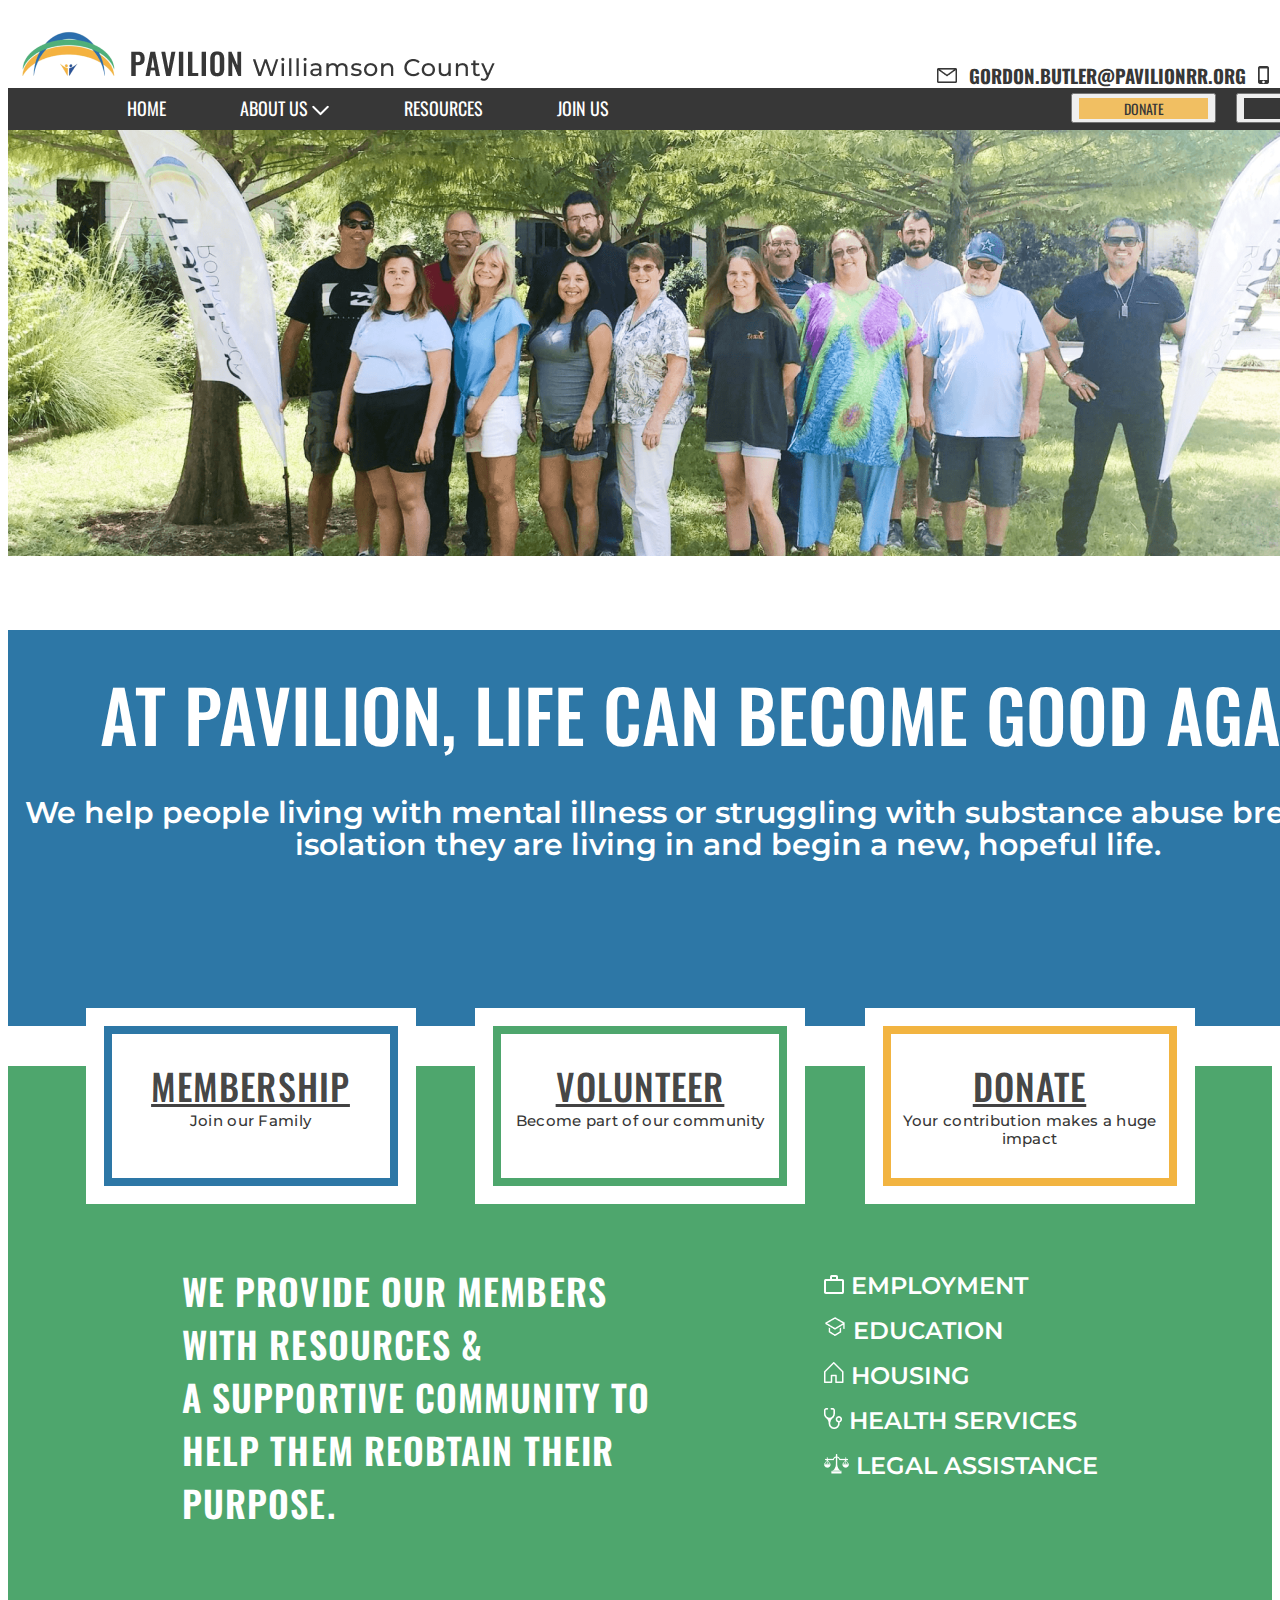
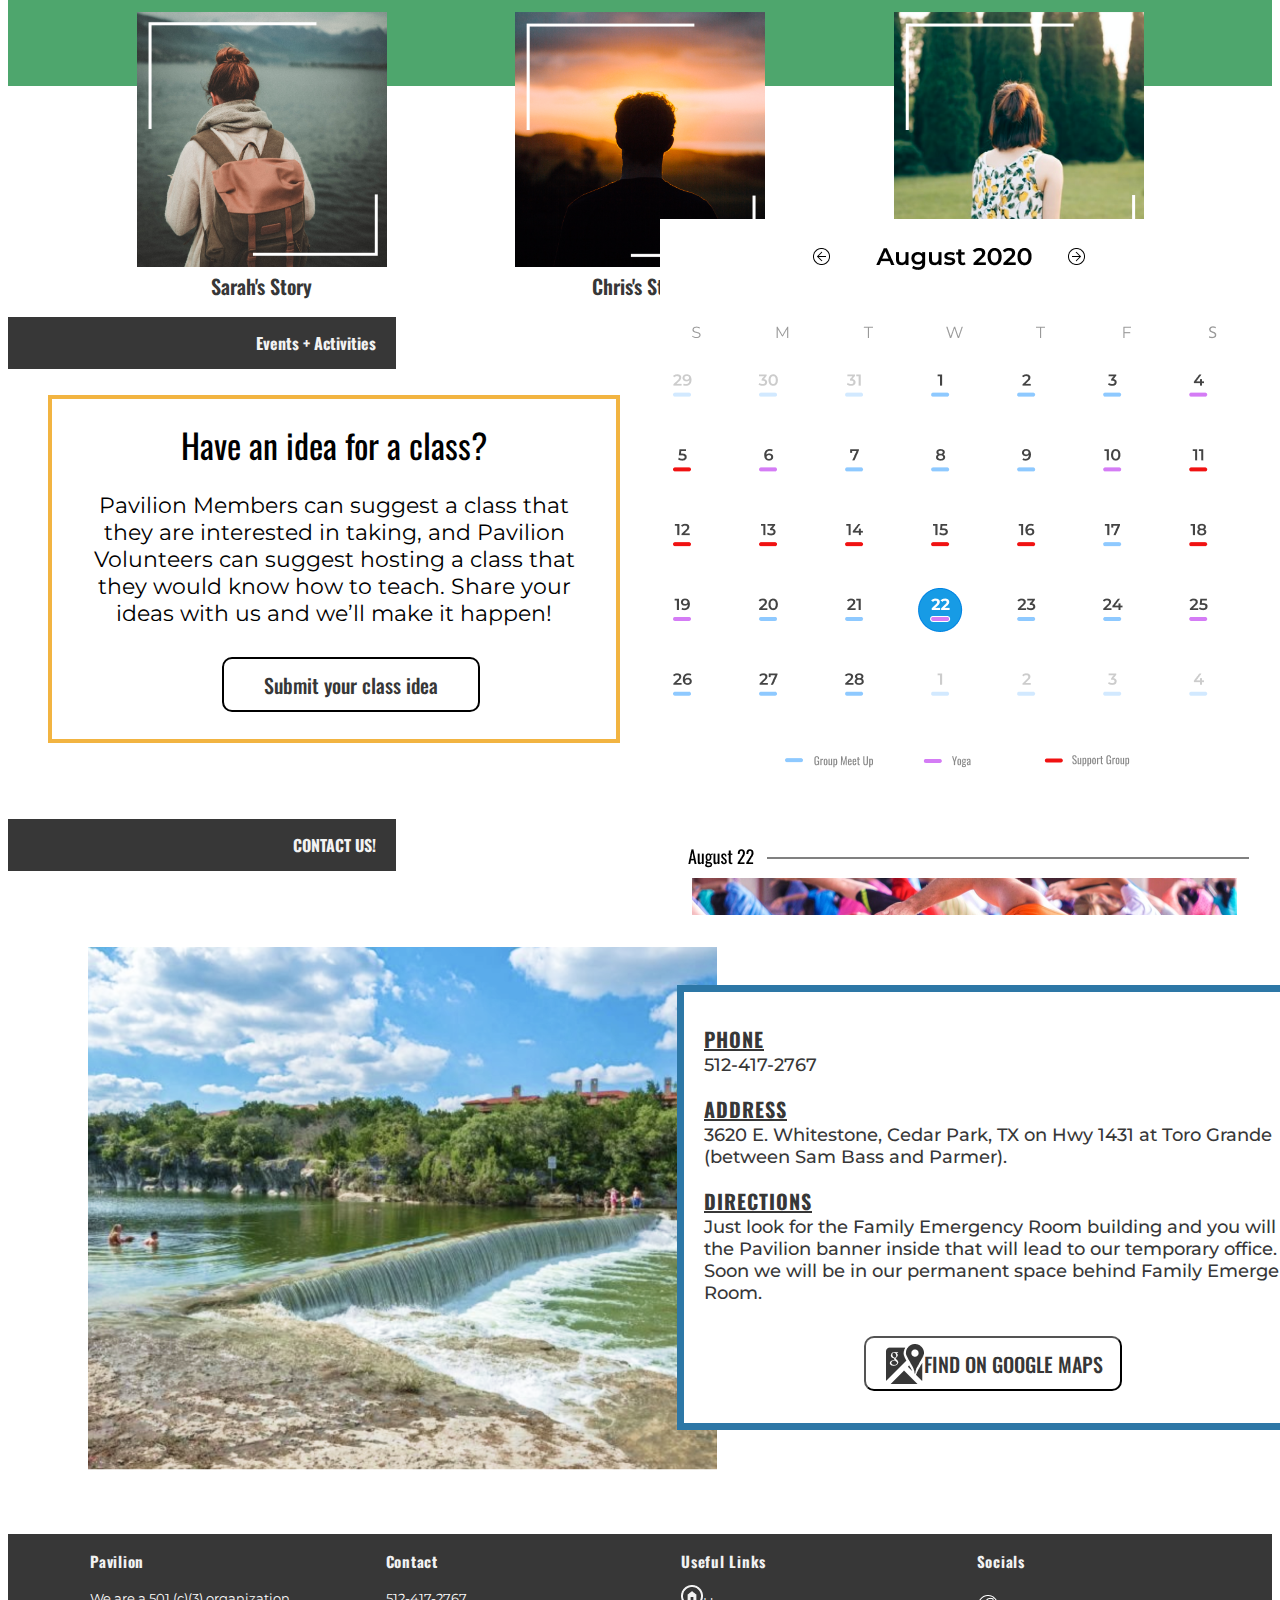
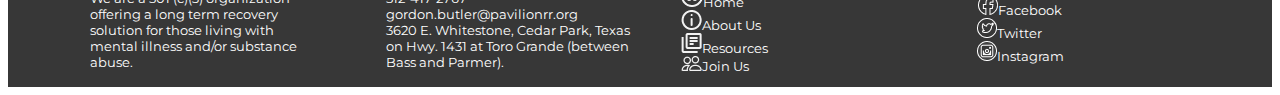
<file: index.html>
<!DOCTYPE html>
<html lang="en">
<head>
    <meta charset="UTF-8">
    <meta name="viewport" content="width=device-width, initial-scale=1.0">
    <title>Pavilion Homepage</title>
    <link rel="stylesheet" href="./css/style.css" type="text/css">
    <link href="https://fonts.googleapis.com/css2?family=Montserrat&family=Oswald&display=swap" rel="stylesheet">
    <link href="css/style.css" rel="stylesheet" type="text/css">
    <link href="https://fonts.googleapis.com/css2?family=Oswald&display=swap" rel="stylesheet">
    <link href="https://fonts.googleapis.com/css2?family=Montserrat&display=swap" rel="stylesheet">
    <script src="https://ajax.googleapis.com/ajax/libs/jquery/3.5.1/jquery.min.js"></script>
</head>
<body>
    <!-- Jenna's Header Section -->
    
    <div class="top-header">
        <div class="logo">
        <img src="images/logo.png">
      </div>
      
      <div class="top-contact">
        <img src="images/emailicon.png">
        <h3>GORDON.BUTLER@PAVILIONRR.ORG</h3>
        <img src="images/cellphoneicon.png">
        <h3>512-417-2767</h3>
      </div>
    </div>
    
    <div class="global-top-nav">
      <div class="menu-items">
        <a href="#home">HOME</a>
          <a href="#aboutUs">ABOUT US <img src="images/arrow.png"></a>
        <a href="#resources">RESOURCES</a>
        <a href="#joinus">JOIN US</a>
      </div>
    
    <div class="buttons">
      <button>
          <div id="donate">DONATE</div>
        </button>
        <button>
          <div id="login">LOG IN</div>
        </button>
        <img src="images/searchicon.png">
      </div>
    </div>

    <div class="hero-image">
      <img src="images/heroimage.png">
    </div>
    
    <div class="banner">
        <div id="large-quote">AT PAVILION, LIFE CAN BECOME GOOD AGAIN.</div>
        <div id="small-quote">We help people living with mental illness or struggling with substance abuse break up the isolation they are living in and begin a new, hopeful life.</div>
      </div>
    </div>
    
    <!-- Lauren' section -->


    <div class="clickableCards">
      <div class="card" id="membership">
        <div class="cardTitle">MEMBERSHIP</div>
        <div class="cardSub">Join our Family</div>
      </div>
      <div class="card" id="volunteer">
        <div class="cardTitle">VOLUNTEER</div>
       <div class="cardSub">Become part of our community</div>
      </div>
      <div class="card" id="donateCard">
        <div class="cardTitle">DONATE</div>
        <div class="cardSub">Your contribution makes a huge impact</div>
      </div>
  </div>
  

  <div class="greenBackground">
    <div class="boldParagraph">
      <p>WE PROVIDE OUR MEMBERS
      <br>WITH RESOURCES &
      <br>A SUPPORTIVE COMMUNITY TO 
      <br>HELP THEM REOBTAIN THEIR 
      <br>PURPOSE. 
      </p>
    </div>
    <div class="icons">
      <img src="images/employmenticon.png"> EMPLOYMENT
      <br>
      <img src="images/educationicon.png"> EDUCATION
      <br>
      <img src="images/homeicon.png"> HOUSING
      <br>
      <img src="images/healthicon.png"> HEALTH SERVICES
      <br>
      <img src="images/legalicon.png"> LEGAL ASSISTANCE
    </div>
  </div>

  <div class="testimonyCards">
    <div class="testimonyCard" id="Sarah">
      <div class="testimonyImage"><img src="images/Sarah.png" width="250px" height="255px"></div>
      <div class=testimonyTitle>Sarah's Story</div>
    </div>
    <div class="testimonyCard" id="Chris">
      <div class="testimonyImage"><img src="images/Chris.png" width="250px" height="255px"></div>
      <div class=testimonyTitle>Chris's Story</div>
    </div>
    <div class="testimonyCard" id="Renee">
      <div class="testimonyImage"><img src="images/Renee.png" width="250px" height="255px"></div>
      <div class=testimonyTitle>Renee's Story</div>
    </div>
  </div>

  <!-- Kira's section -->
  
     <div class="sectionHeader">
        <span>Events + Activities </span>
      </div>

    <div class="events">
        <div id="eventsHeader">Have an idea for a class?
          <p>Pavilion Members can suggest a class that they are interested in taking, and Pavilion Volunteers can suggest hosting a class that they would know how to teach. Share your ideas with us and we’ll make it happen!</p>
          <!-- Submit button -->
            <button class="button" id="submit">Submit your class idea</button>
        </div>

        <div class="calendar"style="overflow: scroll;">
          <!-- will be wordpress plug in*/ -->
          <img src="images/cal.png">
          </div>
        </div>
      </div>

    <!-- JT's Section -->
    <div class="contactUs">CONTACT US!</div>
    <div class="contactUsSection">
    <div class="ContactUsImage">
        <img src="images/contactus.png">
  </div>
        <div class="contactInfo">
          <p>
          <div class="infoHead">PHONE</div>
          <div class="infoSubhead">512-417-2767</div>
          <br><div class="infoHead">ADDRESS</div>
          <div class="infoSubhead">3620 E. Whitestone, Cedar Park, TX on Hwy 1431 at Toro Grande (between Sam Bass and Parmer).</div>
          <br><div class="infoHead">DIRECTIONS</div>
          <div class="infoSubhead">Just look for the Family Emergency Room building and you will find the Pavilion banner inside that will lead to our temporary office. Soon we will be in our permanent space behind Family Emergency Room. </div>
          </p>
          <div class="mapsButton">
            <button>
              <img src="images/Desktop Hi-Fi Redlining/maps.png">
              FIND ON GOOGLE MAPS
            </button>
          </div>
        </div>
      </div>



    <!-- JMo's Footer Section -->
    <div class="footer">
      <div class="footer-content">
          <div class="Pavilion">
            <div class= "footer-heading">Pavilion</div>
              <p class="P">We are a 501 (c)(3) organization offering a long term recovery solution for those living with mental illness and/or substance abuse.</p>
          </div>
          <div class="contact">
            <div class= "footer-heading">Contact</div>
              <p class="P">512-417-2767
              <br>gordon.butler@pavilionrr.org
              <br>3620 E. Whitestone, Cedar Park, Texas on Hwy. 1431 at Toro Grande (between Bass and Parmer).</p>
          </div>
          <div class="usefullinks">
            <div class= "footer-heading">Useful Links</div>
              <p class="P">
                <img src="images/Desktop Hi-Fi Redlining/Desktop Hi-Fi Redlining/Home.png">Home 
                <br>
                <img src="images/Desktop Hi-Fi Redlining/Desktop Hi-Fi Redlining/About Us.png">About Us 
                <br>
                <img src="images/Desktop Hi-Fi Redlining/Desktop Hi-Fi Redlining/Resources.png">Resources 
                <br>
                <img src="images/Desktop Hi-Fi Redlining/Desktop Hi-Fi Redlining/Join Us.png">Join Us</p>
              </div>
          <div class="socials">
          <div class= "footer-heading">Socials</div>
          <div class="socialIcons">
          <img src="images/Desktop Hi-Fi Redlining/Desktop Hi-Fi Redlining/Facebook.png">Facebook
          <br>
          <img src="images/Desktop Hi-Fi Redlining/Desktop Hi-Fi Redlining/Twitter.png">Twitter
          <br>
          <img src="images/Desktop Hi-Fi Redlining/Desktop Hi-Fi Redlining/Instagram.png">Instagram  
        </div>
          </div>

</body>

<script src="js/joinus.js"></script>

</html>
</file>
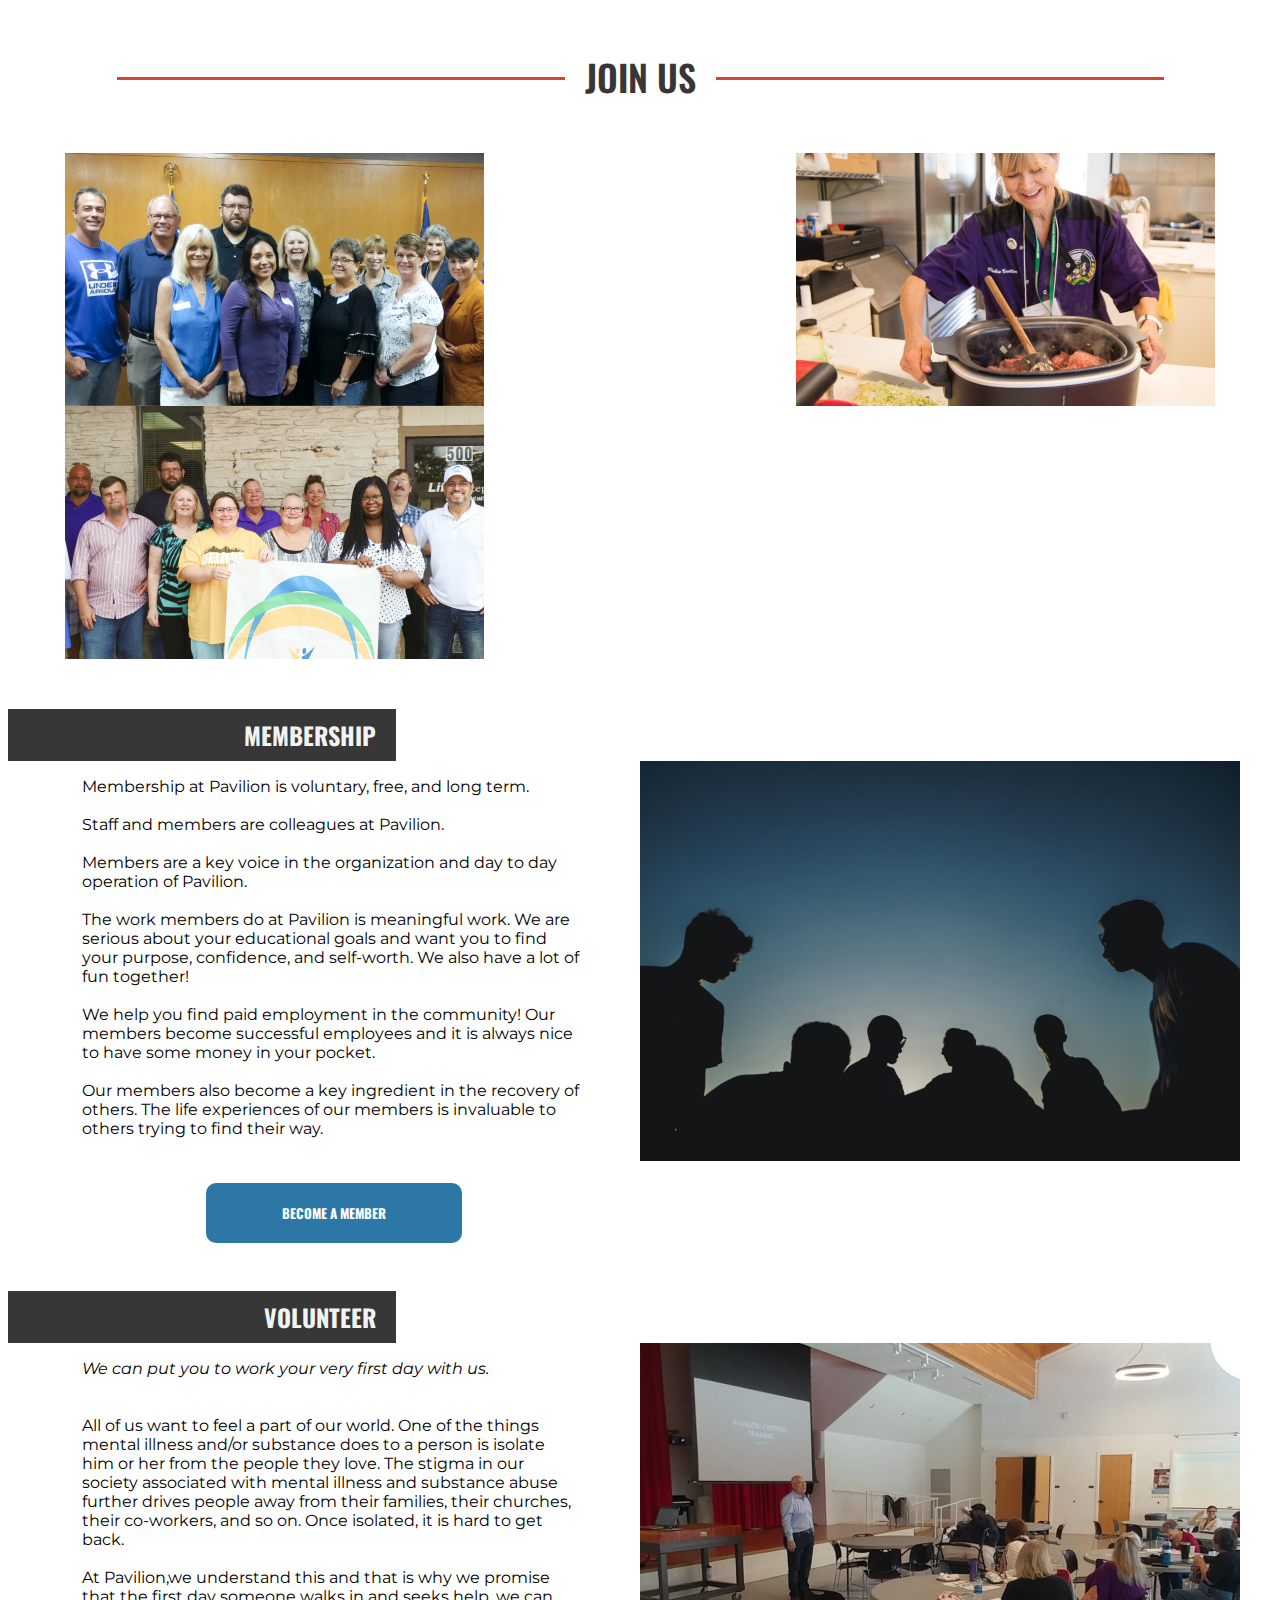
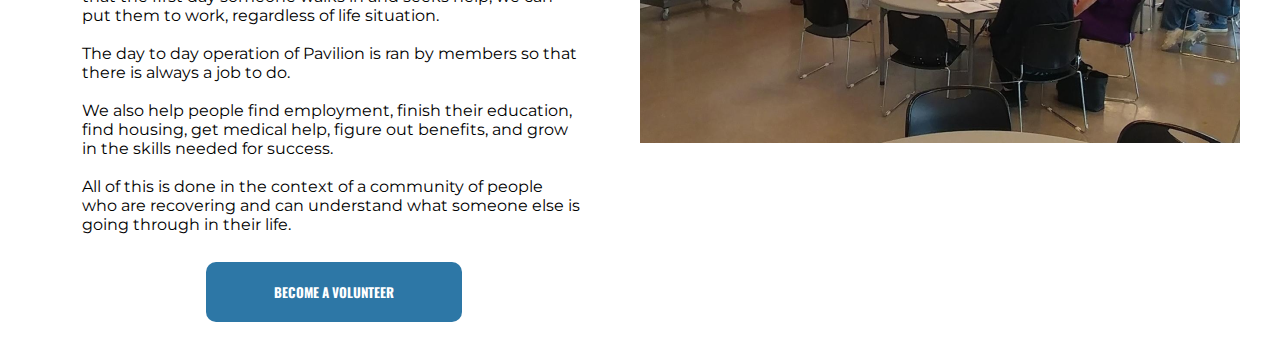
<file: join.html>
<!DOCTYPE html>
<html lang="en">
<head>
    <meta charset="UTF-8">
    <meta name="viewport" content="width=device-width, initial-scale=1.0">
    <title>Join Us</title>
    <link rel="stylesheet" href="./css/join.css" type="text/css">
    <link href="https://fonts.googleapis.com/css2?family=Montserrat&family=Oswald:wght@600&display=swap" rel="stylesheet">
</head>
<body>
    <div class="heading">
        <h1 class=joinUs><span>JOIN US</span></h1>
    </div>
    <div class="imageCarousel">
        <img src="images/topbarLeft.png">
        <img src="images/topbarCenter.png">
        <img src="images/topbarRight.png">
    </div>
    <div class="membership">
        <h2>MEMBERSHIP</h2>
    </div>
        <div id="membershipInfo">
            <p class="memberParagraph">Membership at Pavilion is voluntary, free, and long term.
                <br><br>
            Staff and members are colleagues at Pavilion.
                <br><br>
            Members are a key voice in the organization and day to day operation of Pavilion.
                <br><br>
            The work members do at Pavilion is meaningful work. We are serious about your educational goals and want you to find your purpose, confidence, and self-worth. We also have a lot of fun together!
                <br><br>
            We help you find paid employment in the community! Our members become successful employees and it is always nice to have some money in your pocket.
                <br><br>
            Our members also become a key ingredient in the recovery of others. The life experiences of our members is invaluable to others trying to find their way.</p>
                <div class="memberButton">
                    <button class="buttons">BECOME A MEMBER</button>
                </div>

        <div id="memberImage">
            <img src="images/Membership.png">
        </div>
        </div>
    <div class="volunteer">
        <h2>VOLUNTEER</h2>
    </div>
        <div id="volunteerInfo">
            <p class="volunteerParagraph">
                <i>We can put you to work your very first day with us.</i>
              <br><br> 
All of us want to feel a part of our world. One of the things mental illness and/or substance does to a person is isolate him or her from the people they love. The stigma in our society associated with mental illness and substance abuse further drives people away from their families, their churches, their co-workers, and so on. Once isolated, it is hard to get back.
         <br><br>
At Pavilion,we understand this and that is why we promise that the first day someone walks in and seeks help, we can put them to work, regardless of life situation.
                <br><br>
The day to day operation of Pavilion is ran by members so that there is always a job to do. 
                <br><br>
We also help people find employment, finish their education, find housing, get medical help, figure out benefits, and grow in the skills needed for success. 
                <br><br>
All of this is done in the context of a community of people who are recovering and can understand what someone else is going through in their life.
            </p>
            <div class="volunteerButton">
                <button class="buttons">BECOME A VOLUNTEER</button>
            </div>
        <div id="volunteerImage">
            <img src="images/Volunteer.png">
        </div>
        </div>
 
</body>
    <script src="https://code.jquery.com/jquery-3.4.1.js"></script>
    <script src="js/joinus.js"></script>
</html>
</file>
<file: css/style.css>
/* jenna's header css */
.top-header {
    display: grid;
    grid-template-rows: 100px;
    grid-template-columns: 1fr 1fr; 
    grid-template-areas: 
    "logo top-contact";
    color: #373737;
    font-family: 'Oswald', sans-serif;
    /* position: absolute; */
    width: 1440px;
    height: 65px;
    left: 0px;
    top: 0px;
    margin-bottom: 15px;

}

.logo {
    grid-area: logo; 
    display: flex;
    align-items: center;
}

.top-contact {
    grid-area: top-contact;
    display: flex;
    align-items: center;
    justify-content: flex-end;
    padding: 67px;
    margin-bottom: 20px;

}

/*can't figure out how to move up the top-contact section a smidge
so it's not so close to the nav bar*/

.top-contact img {
    max-height: 18px;
    max-width: 20px;
    margin: 0 12px;  
}

.global-top-nav {
    background-color: #373737;
    color: #ffffff;
    font-family: 'Oswald', sans-serif;
    /* position: absolute; */
    width: 1440px;
    height: 42px;
    left: 0px;
    top: 80px;
    display: grid;
    grid-template-rows: 40px;
    grid-template-columns: 1fr 1fr; 
    grid-template-areas: 
    "menu-items buttons"
}

a {
    text-decoration: none;
    color: white;
    font-size: 18px;
    margin: 0 10px;
}

.menu-items {
    grid-area: menu-items;
    display: flex;
    align-items: center;
    justify-content: space-evenly;
    margin: 0 55px;
}

.buttons {
    grid-area: buttons;
    display: flex;
    align-items: center;
    justify-content: flex-end;
    margin-right: 20px;
    
}

button {
    width: 145px;
    height: 30px;   
    font-family: 'Oswald', sans-serif;
    font-size: 14px;
    font-weight: 500px;
    margin-right: 20px;

}

#donate {
    background-color: #f1bf62;
    color: #373737;
    

}
    
#login {
    background: #373737;  
    color: white;      

}

/*I have no idea how to fix the border radius/margin thing going on here*/

.hero-image {
    /* position: absolute; */
    width: 1440px;
    height: 500px;
    left: 0px;
    top: 120px;
}

.banner {
    color: white;
    background-color: #2D77A6;
    /* position: absolute; */
    width: 1440px;
    height: 396px;
    left: 0px;
    top: 500px;

}

#large-quote {
    
    font-family: 'Oswald', sans-serif;
    font-style: normal;
    font-weight: 500;
    font-size: 72px;
    text-align: center;
    padding: 30px;

}

#small-quote {
    font-family: 'Montserrat', sans-serif;
    font-style: normal;
    font-weight: 600;
    font-size: 30px;
    line-height: 32px;

    text-align: center;
    
}

/* <!-- Lauren’s Work Section coded using CSS flex -->*/

.clickableCards {
    display: flex;
    flex-wrap: wrap;
    flex-direction: row;
    justify-content: space-evenly;
    background: linear-gradient(to top, #4EA66D 75%, #FFFFFF 0%);
    margin: 30px, 140px, 30px, 140px;

}

.card {
    background-color: white;
    height: 160px;
    width: 294px;
    align-items: center;
    justify-content: center;
    padding-top: 25px;

}

.cardTitle {
    font-family: "Oswald";
    font-size: 36px;
    font-weight: 500;
    line-height: 53px;
    letter-spacing: .03em;
    text-decoration: underline;
    text-align: center;
    color: rgba(0, 0, 0, 0.74);

}

.cardSub {
    font-family: "Montserrat";
    font-size: 15px;
    font-weight: 500;
    line-height: 18px;
    letter-spacing: .02em;
    color: #373737;
    text-align: center;
}

#membership {
    background: #FFFFFF;
    border: 8px solid #2D77A6;
    box-sizing: border-box;
    outline: 18px solid white;
    left: 19px;
    top: 18px;

}

#volunteer {
    background: #FFFFFF;
    border: 8px solid #4EA66D;
    box-sizing: border-box;
    outline: 18px solid white;
    left: 19px;
    top: 18px;
}

#donateCard {
    background: #FFFFFF;
    border: 8px solid #F2B441;
    box-sizing: border-box;
    outline: 18px solid white;
    left: 19px;
    top: 18px;
}

.greenBackground {
    display: flex;
    flex-direction: row;
    flex-wrap: wrap;
    background-color: #4EA66D;
    justify-content: space-evenly;
    align-items: center;

}

.boldParagraph {
    font-family: Oswald;
    font-style: normal;
    font-weight: 600;
    font-size: 36px;
    line-height: 53px;
    letter-spacing: 0.03em;
    color: #FFFFFF;
    margin-top: 42px;
}

.icons {
    font-family: Montserrat;
    font-style: normal;
    font-weight: 600;
    font-size: 24px;
    line-height: 45px;
    color: #FFFFFF;

}

.testimonyCards {
    display: flex;
    flex-direction: row;
    flex-wrap: wrap;
    justify-content: space-evenly;
    align-items: center;
    background: linear-gradient(to bottom, #4EA66D 40%, #FFFFFF 0%);

}

.testimonyCard {
    width: 250px;
    height: 255px;
    margin-top: 47px;

}

.testimonyTitle {
    font-family: 'Oswald';
    font-style: normal;
    font-weight: 600;
    font-size: 20px;
    line-height: 30px;
    text-align: center;
    color: #373737;
}
   

/* kira's section */
.sectionHeader { 
    display: flex;
    font-family: "Oswald";
    font-size: 30;
    font-weight: 700;
    color: #F2F2F2;
    background-color: #373737;
    width: 368px;
    height: 52px;
    align-items: center;
    justify-content: flex-end;
    padding-right: 20px;
    margin: 50px 0;
}

.events { 
  display: grid;
  grid-template-rows: 300px;
  grid-template-columns: 1fr 1fr;
  grid-template-areas: 
    "eventsHeader calendar";
    margin: 20px;
    align-items: center;
    text-align: center;
    justify-content: center;
}

#eventsHeader {
  grid-area: eventsHeader;
  font-family: 'oswald';
  font-size: 34px;
  height: 300px;
  border: 4px solid #F2B441;
  margin: 20px;
  padding: 20px;

}

#eventsHeader p {
    font-family: 'montserrat';
    font-size: 22px;
    
}

#eventsHeader button {
    width: 258px;
    height: 55px;
    border-radius: 10px;
    font-family: Oswald;
    font-style: normal;
    font-weight: 500;
    font-size: 20px;
    line-height: 30px;
    display: flex;
    align-items: center;
    justify-content: center;
    background-color: #FFFFFF;
    color: #373737;
    border: 2px solid black;
    margin-top: 30px;
    margin-left: 150px;
}

.calendar img{
    grid-area: calendar;
    margin: 20px;
    height: auto;
  }

/* JT's section */
.contactUs {
    display: flex;
    font-family: "Oswald";
    font-size: 30;
    font-weight: 700;
    color: #F2F2F2;
    background-color: #373737;
    width: 368px;
    height: 52px;
    align-items: center;
    justify-content: flex-end;
    padding-right: 20px;
    margin-top: 100px;
    margin-bottom: 76px;
}

.contactUsSection {
    display: grid;
    grid-template-columns: 1fr 1fr;
    grid-template-rows: 1fr;
    grid-template-areas: "ContactUsImage contactInfo";

}

.ContactUsImage {
    display: grid;
    grid-area: ContactUsImage;
    margin-left: 80px;
}

.contactInfo {
    display: grid;
    grid-area: contactInfo;
    width: 649px;
    height: 445px; 
    background: #FFFFFF;
    border: 7px solid #2D77A6;
    box-sizing: border-box;
    margin-left: -40px;
    margin-top: 38px;
    margin-bottom: 38px;
    padding-left: 20px;
}

.infoHead {
    font-family: Oswald;
    font-style: normal;
    font-weight: bold;
    font-size: 20px;
    line-height: 30px;
    letter-spacing: 0.05em;
    text-decoration-line: underline;
    color: #373737;

}

.infoSubhead {
    font-family: Montserrat;
    font-style: normal;
    font-weight: 500;
    font-size: 18px;
    line-height: 22px;
    color: #373737;

}

.mapsButton button {
    width: 258px;
    height: 55px;
    border-radius: 10px;
    font-family: Oswald;
    font-style: normal;
    font-weight: 500;
    font-size: 20px;
    line-height: 30px;
    display: flex;
    align-items: center;
    align-content: center;
    text-align: center;
    background-color: #FFFFFF;
    color: #373737;
    padding-left: 20px;
    margin-left: 160px;
    margin-bottom: 50px;
}


/* JMO's footer section */
.footer {
    background: #373737;
    margin-top: 64px;
    
  }
  
.footer-content {
    display: grid;
    grid-template-columns: 1fr 1fr 1fr 1fr;
    grid-template-rows: 1fr;
    grid-template-areas: 
    "Pavilion contact usefullinks socials";
    padding-top: 16px;
    padding-left: 82px;
}

.P {
font-family: Montserrat;
font-style: normal;
font-weight: normal;
font-size: 13px;
line-height: 16px;
align-items: center;
color: #FFFFFF; 


}

.footer-heading {
font-family: Oswald;
font-style: normal;
font-weight: bold;
font-size: 15px;
line-height: 22px;
align-items: center;
letter-spacing: 0.05em;
color: #F2F2F2;

}

.socialIcons {
    font-family: Montserrat;
font-style: normal;
font-weight: normal;
font-size: 13px;
line-height: 16px;
align-items: center;
color: #FFFFFF; 

}

.Pavilion {
    display: grid;
    grid-area: Pavilion;
    width: 219px;
}

.contact {
    display: grid;
    grid-area: contact;
    width: 244px;
}

.usefullinks {
    display: grid;
    grid-area: usefullinks;
}

.socials {
    display: grid;
    grid-area: socials;
}

@media only screen and (max-width: 600px) {
    .clickableCards {
        flex-direction: column;
        margin-left: 100px;
    }
}
</file>
<file: css/join.css>
/* Lauren’s Page coded using CSS flex and grid-->? */

.heading {
    text-align: center;    
    width: 300px;
    margin: 50px auto;
}

h1 {
    font-family: "Oswald";
    font-weight: 600;
    font-size: 36px;
    line-height: 53px;
    display: flex;
    align-items: center;
    justify-content: center;
    color: #373737;

}

.joinUs {
    text-align: center;
}

.joinUs > span {
    position: relative;
    display: inline-block;
}

.joinUs > span:before, .joinUs > span:after {
    content: '';
    position: absolute;
    top: 50%;
    border-bottom: 3px solid #D94431;
    width: 35vw;
    margin: 0 20px;
}

.joinUs > span:before {
    right: 100%;
}

.joinUs > span:after {
    left: 100%;
}

.imageCarousel {
    display: flex;
    flex-wrap: wrap;
    margin-left: 57px;
    margin-right: 57px;
    justify-content: space-between;
    margin-bottom: 50px;
}

.membership {
    display: flex;
    font-family: "Oswald";
    font-size: 30;
    font-weight: 700;
    color: #F2F2F2;
    background-color: #373737;
    width: 368px;
    height: 52px;
    align-items: center;
    justify-content: flex-end;
    padding-right: 20px;
}

.volunteer {
    display: flex;
    font-family: "Oswald";
    font-size: 30;
    font-weight: 700;
    color: #F2F2F2;
    background-color: #373737;
    width: 368px;
    height: 52px;
    align-items: center;
    justify-content: flex-end;
    padding-right: 20px;
    margin-top: 57px;
}

.memberParagraph {
    font-family: Montserrat;
    padding-right: 60px;
    display: grid;
    grid-area: memberParagraph;
    margin-left: 74px;
}

.memberButton button{
    display: grid;
    grid-area: memberButton;
    background-color: #2D77A6;
    color: #FFFFFF;
    font-size: 36;
    font-weight: 700;
    font-family: "Oswald";
    width: 256px;
    height: 60px;
    border: none;
    border-radius: 10px;
    align-items: center;
    justify-content: center;
    margin-top: 20px;
    margin-left: 198px;;
}

.buttonHover button{
    border: black;
    text-shadow: 2px 2px 4px #000000;
    box-shadow: black;
}

#membershipInfo {
    display: grid;
    grid-template-columns: 1fr 1fr;
    grid-template-rows: 85% 15%;
    grid-template-areas:
    "memberParagraph memberImage"
    "memberButton memberImage";
    margin-bottom: 20px;
}

#memberImage {
    display: grid;
    grid-area: memberImage;
}
#volunteerInfo {
    display: grid;
    grid-template-columns: 1fr 1fr;
    grid-template-rows: 85% 15%;
    grid-template-areas:
    "volunteerParagraph volunteerImage"
    "volunteerButton volunteerImage";
    margin-bottom: 20px;
}

.volunteerParagraph {
    font-family: Montserrat;
    padding-right: 60px;
    display: grid;
    grid-area: volunteerParagraph;
    margin-left: 74px;
}

.volunteerButton button{
    display: grid;
    grid-area: volunteerButton;
    background-color: #2D77A6;
    color: #FFFFFF;
    font-size: 18;
    font-weight: 700;
    font-family: "Oswald";
    width: 256px;
    height: 60px;
    border: none;
    border-radius: 10px;
    align-items: center;
    justify-content: center;
    margin-top: 20px;
    margin-left: 198px;
}

#volunteerImage {
    display: grid;
    grid-area: volunteerImage;
}

@media only screen and (max-width: 600px) {
    #membershipInfo {
        grid-template-columns: 1fr;
        grid-template-rows: 42.5% 15% 42.5%;
        grid-template-areas: 
        "memberParagraph" 
        "memberButton" 
        "memberImage";
    }
    #volunteerInfo {
        grid-template-columns: 1fr;
        grid-template-rows: 50% 10% 40%;
        grid-template-areas: 
        "volunteerParagraph" 
        "volunteerButton" 
        "volunteerImage";
    }
}
</file>
